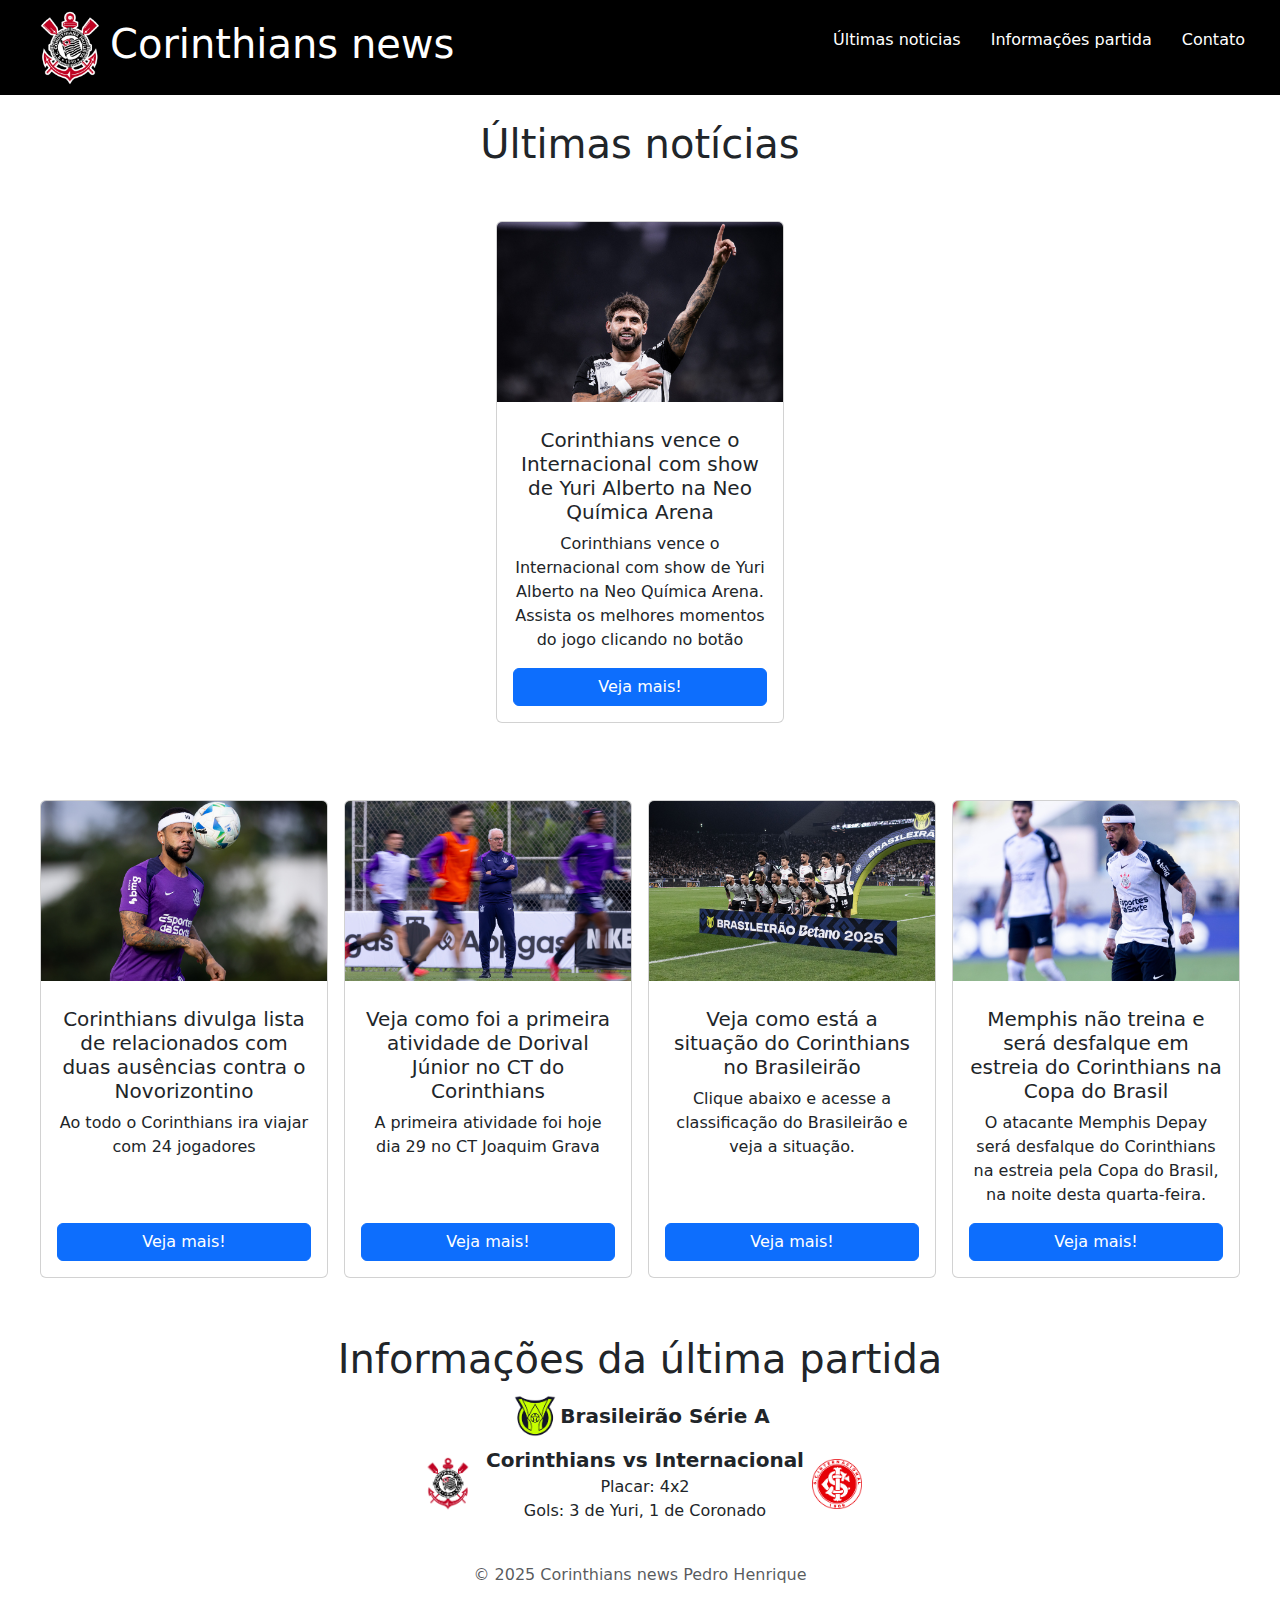
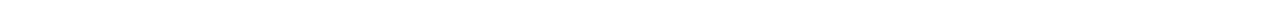
<file: index.html>
<!DOCTYPE html>
<html lang="en">

<head>
  <meta charset="UTF-8">
  <meta name="viewport" content="width=device-width, initial-scale=1.0">
  <title>Corinthians news</title>
  <link rel="stylesheet" href="css/style.css">
  <link href="https://cdn.jsdelivr.net/npm/bootstrap@5.3.3/dist/css/bootstrap.min.css" rel="stylesheet"
    integrity="sha384-QWTKZyjpPEjISv5WaRU9OFeRpok6YctnYmDr5pNlyT2bRjXh0JMhjY6hW+ALEwIH" crossorigin="anonymous">
  <script src="https://cdn.jsdelivr.net/npm/bootstrap@5.3.3/dist/js/bootstrap.bundle.min.js"
    integrity="sha384-YvpcrYf0tY3lHB60NNkmXc5s9fDVZLESaAA55NDzOxhy9GkcIdslK1eN7N6jIeHz"
    crossorigin="anonymous"></script>
  <link rel="stylesheet" href="https://cdn.jsdelivr.net/npm/bootstrap-icons/font/bootstrap-icons.css">
</head>

<body>
  <nav class="menu">
    <div class="logo">
      <a href="/../index.html">
      <img class="log" src="/../img/corinthiians.png" alt="logo" srcset="" >
  </a>
      <h1>Corinthians news</h1>
      
    </div>

    <ul>
      <li>Últimas noticias</li>
      <li>Informações partida</li>
      <li>Contato</li>
    </ul>
  </nav>

  <div class="hero">
    <h1>Últimas notícias</h1>
    <div class="cards">
      <div class="card text-center mb-3 d-flex flex-column" style="width: 18rem;"> <!--CARD 1-->
        <img src="../img/yuri.jpg" class="card-img-top" alt="...">
        <div class="card-body d-flex flex-column">
          <h5 class="card-title">Corinthians vence o Internacional com show de Yuri Alberto na Neo Química Arena
          </h5>
          <p class="card-text">Corinthians vence o Internacional com show de Yuri Alberto na Neo Química Arena. Assista os melhores momentos do jogo clicando no botão</p>
          <a href="https://youtu.be/P4ooqAw5cEU?si=aXiPsh2_pGWLsQsi" class="btn btn-primary mt-auto">Veja mais!</a>
        </div>
      </div>
      <div class="cards">
        <div class="card text-center mb-3 d-flex flex-column" style="width: 18rem;"> <!--CARD 2-->
          <img src="../img/memphis.jpg" class="card-img-top" alt="...">
          <div class="card-body d-flex flex-column">
            <h5 class="card-title">Corinthians divulga lista de relacionados com duas ausências contra o Novorizontino
            </h5>
            <p class="card-text">Ao todo o Corinthians ira viajar com 24 jogadores</p>
            <a href="../news1.html" class="btn btn-primary mt-auto">Veja mais!</a>
          </div>
        </div>

        <div class="card text-center mb-3 " style="width: 18rem;"> <!--CARD 2-->
          <img src="../img/dorival.jpg" class="card-img-top" alt="...">
          <div class="card-body d-flex flex-column">
            <h5 class="card-title">Veja como foi a primeira atividade de Dorival Júnior no CT do Corinthians</h5>
            <p class="card-text">A primeira atividade foi hoje dia 29 no CT Joaquim Grava</p>
            <a href="../news2.html" class="btn btn-primary mt-auto">Veja mais!</a>
          </div>
        </div>

        <div class="card text-center mb-3 d-flex flex-column" style="width: 18rem;"> <!--CARD 3-->
          <img src="../img/elenco.jpg" class="card-img-top" alt="...">
          <div class="card-body d-flex flex-column">
            <h5 class="card-title">Veja como está a situação do Corinthians no Brasileirão</h5>
            <p class="card-text">Clique abaixo e acesse a classificação do Brasileirão e veja a situação.</p>
            <a href="https://www.google.com/search?sa=X&sca_esv=1dda3acef72a6239&sxsrf=AHTn8zqNMxaZG3h8PhFTYANq-uHFPRHbaQ:1746369209876&q=corinthians+classifica%C3%A7%C3%A3o&si=[base64]&ved=2ahUKEwj54pqjhIqNAxWlpJUCHbwOLwMQwsAMegQILhAD&biw=1536&bih=695&dpr=1.25" class="btn btn-primary mt-auto">Veja mais!</a>
          </div>
        </div>

        <div class="card text-center mb-3 d-flex flex-column" style="width: 18rem;"> <!--CARD 4-->
          <img src="../img/degordojpg.jpg" class="card-img-top" alt="...">
          <div class="card-body d-flex flex-column">
            <h5 class="card-title">Memphis não treina e será desfalque em estreia do Corinthians na Copa do Brasil</h5>
            <p class="card-text">O atacante Memphis Depay será desfalque do Corinthians na estreia pela Copa do Brasil,
              na
              noite desta quarta-feira.</p>
            <a href="../news4.html" class="btn btn-primary mt-auto">Veja mais!</a>
          </div>
        </div>
      </div>

      <div class="info">
        <h1>Informações da última partida</h1>
        <div class="partida">
          <div class="d-flex justify-content-center align-items-center  mb-1">
            <img src="../img/br.png" alt="Logo Brasileirão" width="50" height="50">
            <span class="fs-5 fw-semibold " style="text-align: center;">Brasileirão Série A</span>
          </div>

          <div class="d-flex justify-content-center align-items-center gap-2">
            <img src="../img/corinthiians.png" alt="Corinthians" width="60" height="60">
            
            <div class="text-center">
              <span class="fs-5 fw-semibold d-flex">Corinthians vs Internacional</span>
              <span class="fs-6 d-block">Placar: 4x2</span>
              <span class="fs-6 d-block">Gols: 3 de Yuri, 1 de Coronado</span>
            </div>
            
            <img src="../img/SC_Internacional_Brazil_Logo.svg.png" alt="Internacional" width="50" height="50">
          </div>
          
        </div>
      </div>
    </div>
  </div>

  <footer class="d-flex flex-wrap justify-content-center align-items-center py-3 my-4">
    <p class="col-md-4 mb-0 text-muted text-center">&copy; 2025 Corinthians news Pedro Henrique</p>
  </footer>
  </div>
</body>

</html>
</file>
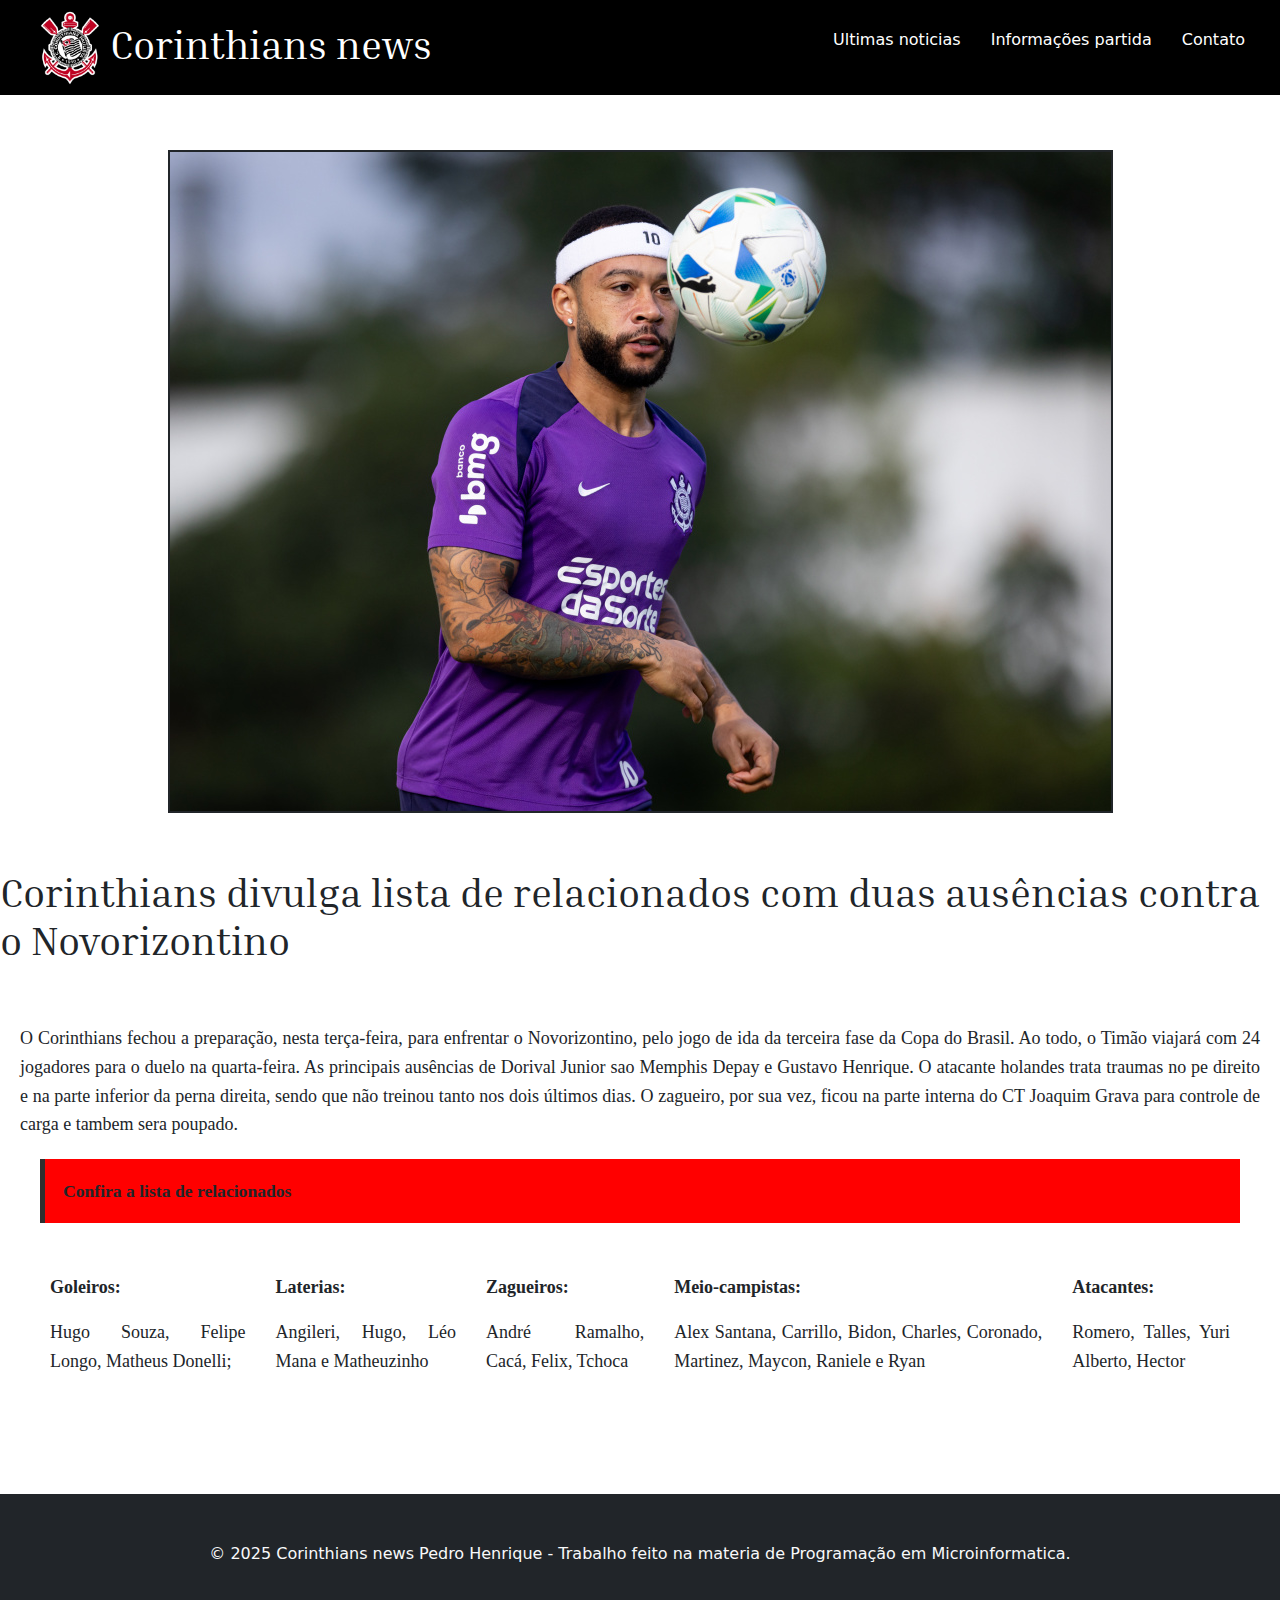
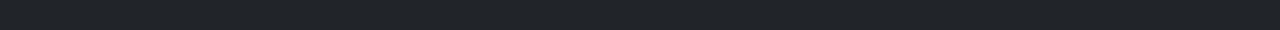
<file: news1.html>
<!DOCTYPE html>
<html lang="en">

<head>
  <meta charset="UTF-8">
  <meta name="viewport" content="width=device-width, initial-scale=1.0">
  <title>Corinthians news</title>
  <link rel="stylesheet" href="css/news1.css">
  <link href="https://cdn.jsdelivr.net/npm/bootstrap@5.3.3/dist/css/bootstrap.min.css" rel="stylesheet"
    integrity="sha384-QWTKZyjpPEjISv5WaRU9OFeRpok6YctnYmDr5pNlyT2bRjXh0JMhjY6hW+ALEwIH" crossorigin="anonymous">
  <script src="https://cdn.jsdelivr.net/npm/bootstrap@5.3.3/dist/js/bootstrap.bundle.min.js"
    integrity="sha384-YvpcrYf0tY3lHB60NNkmXc5s9fDVZLESaAA55NDzOxhy9GkcIdslK1eN7N6jIeHz"
    crossorigin="anonymous"></script>
  <link rel="stylesheet" href="https://cdn.jsdelivr.net/npm/bootstrap-icons/font/bootstrap-icons.css">
</head>

<body>
  <nav class="menu">
    <div class="logo">
      <a href="../index.html">
        <img class="log" src="../img/corinthiians.png" alt="logo" srcset="">
      </a>
      <h1>Corinthians news</h1>

    </div>

    <ul>
      <li>Ultimas noticias</li>
      <li>Informações partida</li>
      <li>Contato</li>
    </ul>
  </nav>
  <div class="hero">
    <div class="img">
      <img class="foto" src="../img/memphis.jpg" alt="" srcset="">
    </div>
    <h1>Corinthians divulga lista de relacionados com duas ausências contra o Novorizontino</h1>
    <div class="text">
      <span>
        O Corinthians fechou a preparação, nesta terça-feira, para enfrentar o Novorizontino, pelo jogo de ida da
        terceira fase da Copa do Brasil.
        Ao todo, o Timão viajará com 24 jogadores para o duelo na quarta-feira.
        As principais ausências de Dorival Junior sao Memphis Depay e Gustavo Henrique. O
atacante holandes trata traumas no pe direito e na parte inferior da perna direita, sendo
que não treinou tanto nos dois últimos dias. O zagueiro, por sua vez, ficou na parte
interna do CT Joaquim Grava para controle de carga e tambem sera poupado.
      </span>
      <div class="lista-relacionados">
        <div class="box-titulo">Confira a lista de relacionados</div>
        <ul>
          <li>
            <p>Goleiros:</p> Hugo Souza, Felipe Longo, Matheus Donelli;
          </li>
          <li><p>Laterias:</p> Angileri, Hugo, Léo Mana e Matheuzinho</li>
          <li><p>Zagueiros:</p> André Ramalho, Cacá, Felix, Tchoca</li>
          <li><p>Meio-campistas:</p> Alex Santana, Carrillo, Bidon, Charles, Coronado, Martinez, Maycon, Raniele e Ryan </li>
          <li><p>Atacantes:</p> Romero, Talles, Yuri Alberto, Hector</li>
        </ul>
      </div>
    </div>
    <footer class=" footer-fixed d-flex flex-wrap justify-content-center align-items-center py-5 my-6 bg-dark">
  <p class=" text-light text-center">
    &copy; 2025 Corinthians news Pedro Henrique - Trabalho feito na materia de Programação em Microinformatica.
  </p>
</footer>
</body>
</file>
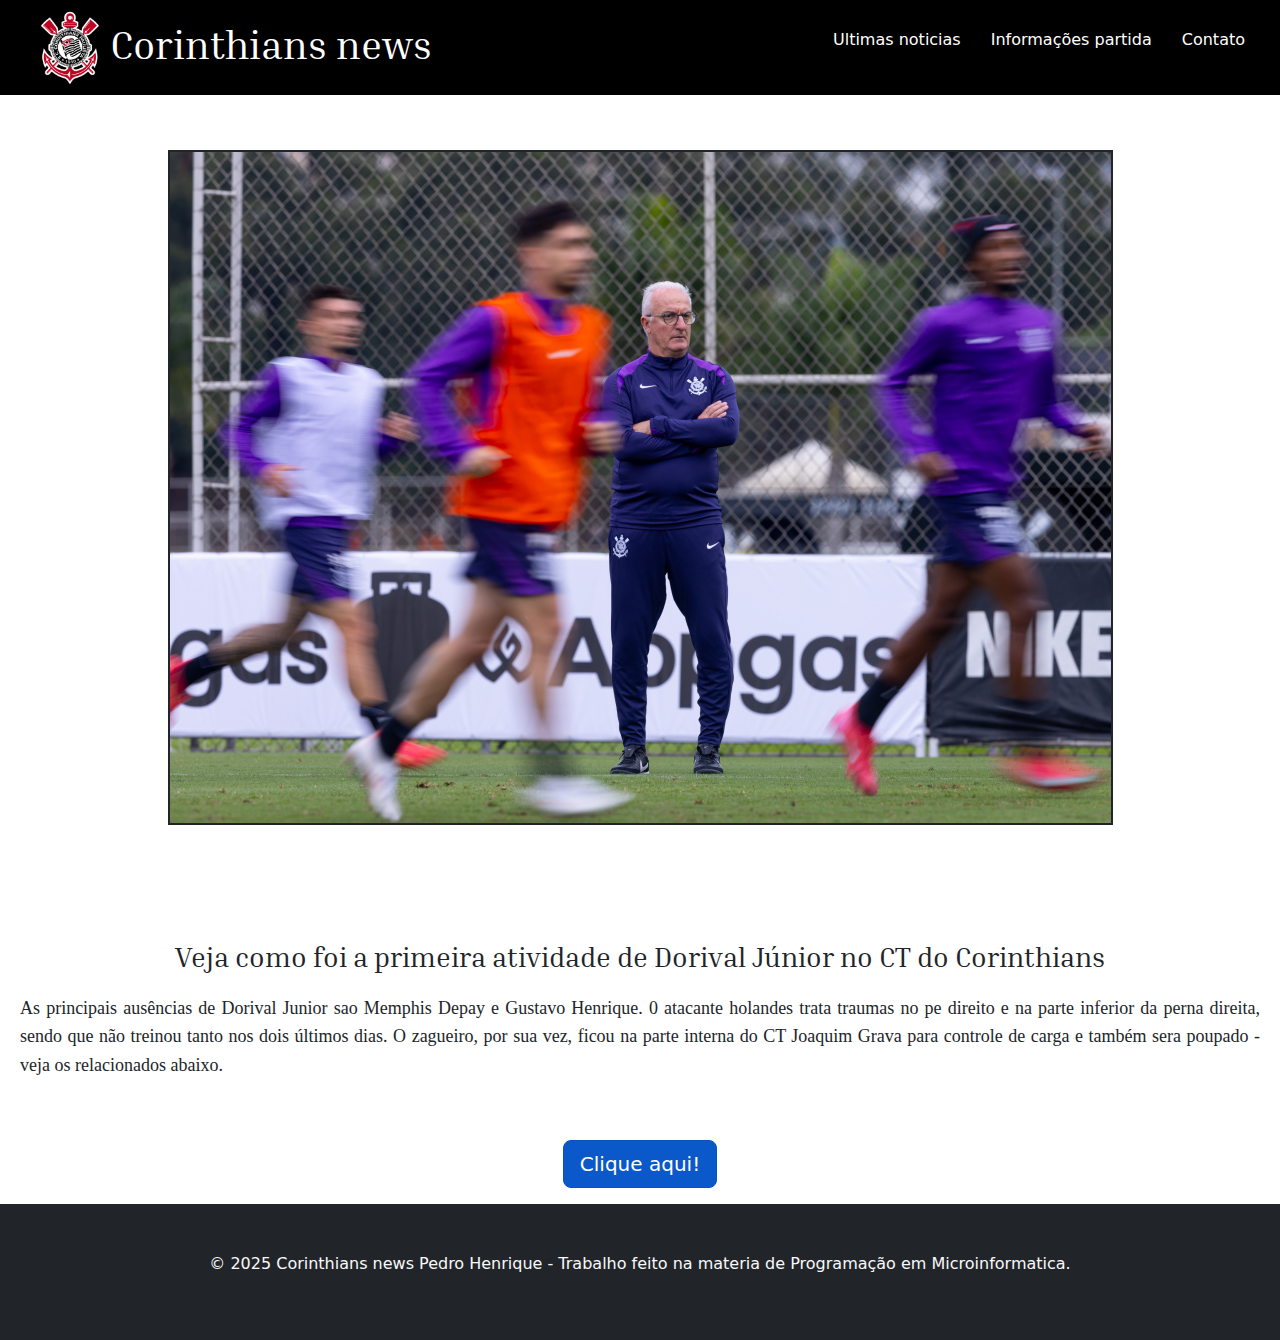
<file: news2.html>
<!DOCTYPE html>
<html lang="en">

<head>
  <meta charset="UTF-8">
  <meta name="viewport" content="width=device-width, initial-scale=1.0">
  <title>Corinthians news</title>
  <link rel="stylesheet" href="css/news2.css">
  <link href="https://cdn.jsdelivr.net/npm/bootstrap@5.3.3/dist/css/bootstrap.min.css" rel="stylesheet"
    integrity="sha384-QWTKZyjpPEjISv5WaRU9OFeRpok6YctnYmDr5pNlyT2bRjXh0JMhjY6hW+ALEwIH" crossorigin="anonymous">
  <script src="https://cdn.jsdelivr.net/npm/bootstrap@5.3.3/dist/js/bootstrap.bundle.min.js"
    integrity="sha384-YvpcrYf0tY3lHB60NNkmXc5s9fDVZLESaAA55NDzOxhy9GkcIdslK1eN7N6jIeHz"
    crossorigin="anonymous"></script>
  <link rel="stylesheet" href="https://cdn.jsdelivr.net/npm/bootstrap-icons/font/bootstrap-icons.css">
</head>

<body>
  <nav class="menu">
    <div class="logo">
      <a href="/index.html">
        <img class="log" src="/img/corinthiians.png" alt="logo" srcset="">
      </a>
      <h1>Corinthians news</h1>

    </div>

    <ul>
      <li>Ultimas noticias</li>
      <li>Informações partida</li>
      <li>Contato</li>
    </ul>
  </nav>
  <div class="hero">
    <div class="img">
      <img class="foto" src="img/dorival.jpg" alt="" srcset="">
    </div>
    <div class="text">
      <h1>Veja como foi a primeira atividade de Dorival Júnior no CT do Corinthians</h1>
      <span>
        As principais ausências de Dorival Junior sao Memphis Depay e Gustavo Henrique. 0
        atacante holandes trata traumas no pe direito e na parte inferior da perna direita, sendo
        que não treinou tanto nos dois últimos dias. O zagueiro, por sua vez, ficou na parte
        interna do CT Joaquim Grava para controle de carga e também sera poupado - veja os
        relacionados abaixo.
      </span>
    </div>
   <div class="d-flex justify-content-center mb-3">
  <a href="/news1.html" class="btn btn-primary btn-lg active" role="button" aria-pressed="true">Clique aqui!</a>
</div>
<footer class=" footer-fixed d-flex flex-wrap justify-content-center align-items-center py-5 my-6 bg-dark">
  <p class=" text-light text-center">
    &copy; 2025 Corinthians news Pedro Henrique - Trabalho feito na materia de Programação em Microinformatica.
  </p>
</footer>
</body>
</file>
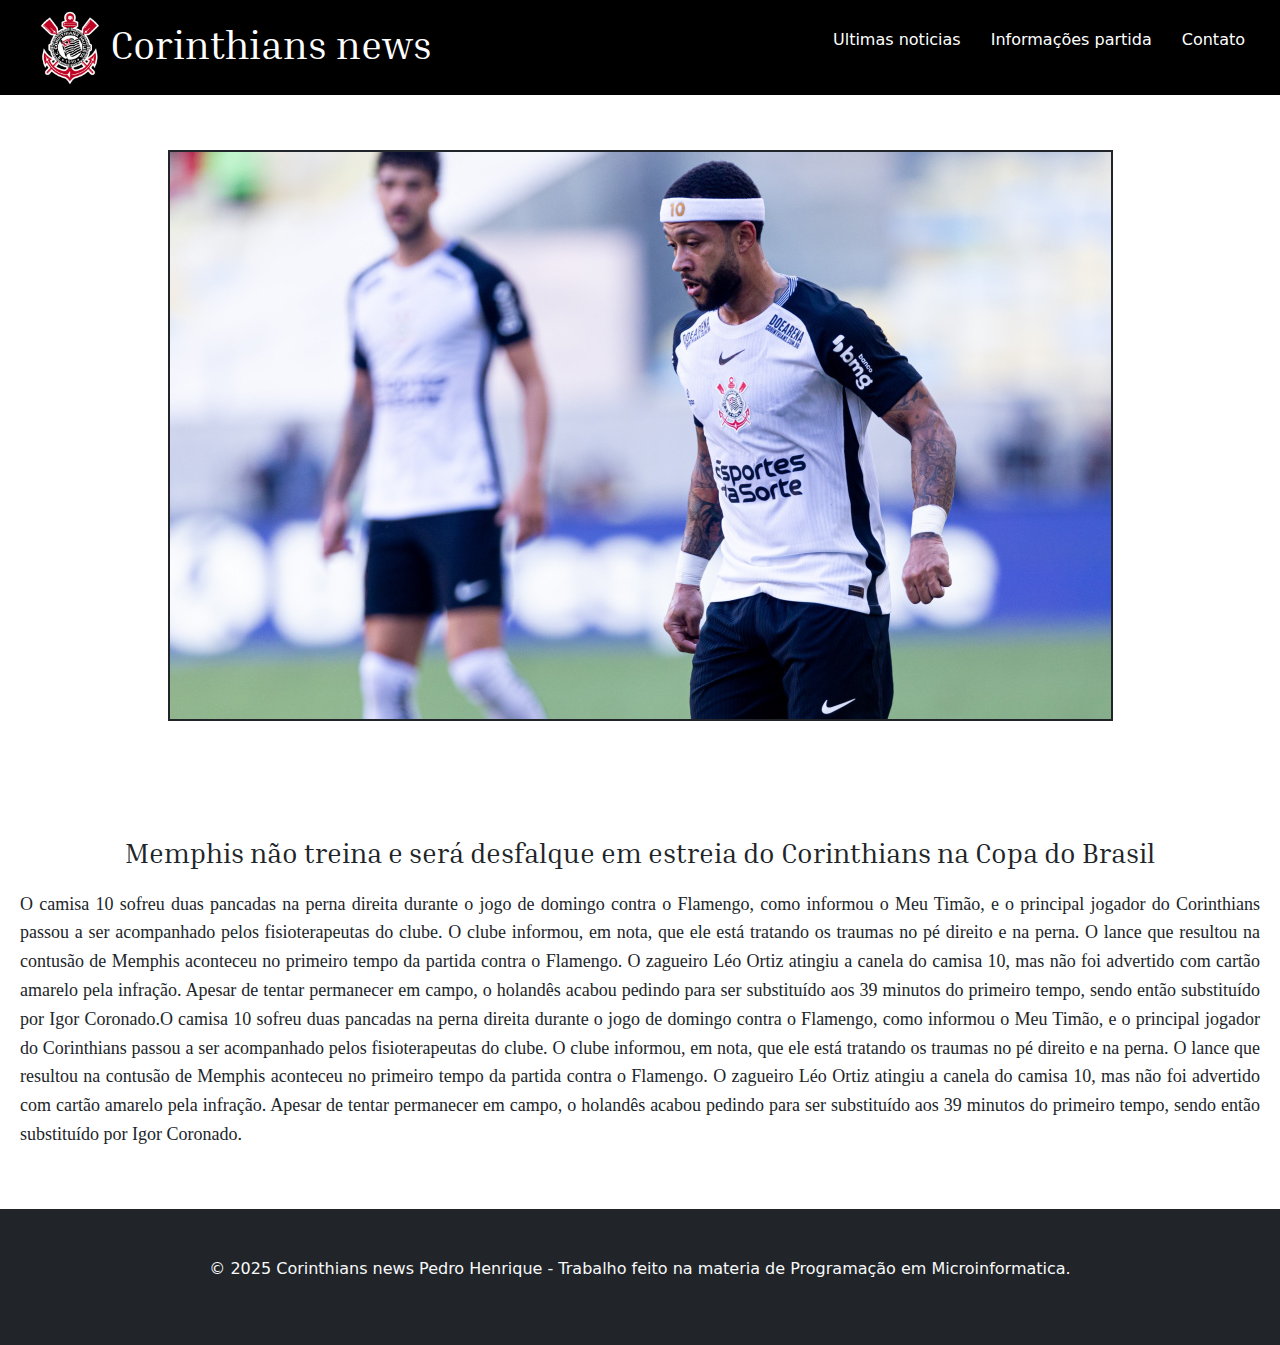
<file: news4.html>
<!DOCTYPE html>
<html lang="en">

<head>
  <meta charset="UTF-8">
  <meta name="viewport" content="width=device-width, initial-scale=1.0">
  <title>Corinthians news</title>
  <link rel="stylesheet" href="css/news4.css">
  <link href="https://cdn.jsdelivr.net/npm/bootstrap@5.3.3/dist/css/bootstrap.min.css" rel="stylesheet"
    integrity="sha384-QWTKZyjpPEjISv5WaRU9OFeRpok6YctnYmDr5pNlyT2bRjXh0JMhjY6hW+ALEwIH" crossorigin="anonymous">
  <script src="https://cdn.jsdelivr.net/npm/bootstrap@5.3.3/dist/js/bootstrap.bundle.min.js"
    integrity="sha384-YvpcrYf0tY3lHB60NNkmXc5s9fDVZLESaAA55NDzOxhy9GkcIdslK1eN7N6jIeHz"
    crossorigin="anonymous"></script>
  <link rel="stylesheet" href="https://cdn.jsdelivr.net/npm/bootstrap-icons/font/bootstrap-icons.css">
</head>

<body>
  <nav class="menu">
    <div class="logo">
      <a href="/index.html">
        <img class="log" src="/img/corinthiians.png" alt="logo" srcset="">
      </a>
      <h1>Corinthians news</h1>

    </div>

    <ul>
      <li>Ultimas noticias</li>
      <li>Informações partida</li>
      <li>Contato</li>
    </ul>
  </nav>
  <div class="hero">
    <div class="img">
      <img class="foto" src="img/degordojpg.jpg" alt="" srcset="">
    </div>
    <div class="text">
      <h1>Memphis não treina e será desfalque em estreia do Corinthians na Copa do Brasil</h1>
      <span>
      O camisa 10 sofreu duas pancadas na perna direita durante o jogo de domingo contra o
Flamengo, como informou o Meu Timão, e o principal jogador do Corinthians passou a ser
acompanhado pelos fisioterapeutas do clube. O clube informou, em nota, que ele está
tratando os traumas no pé direito e na perna.

O lance que resultou na contusão de Memphis aconteceu no primeiro tempo da partida
contra o Flamengo. O zagueiro Léo Ortiz atingiu a canela do camisa 10, mas não foi
advertido com cartão amarelo pela infração. Apesar de tentar permanecer em campo, o
holandês acabou pedindo para ser substituído aos 39 minutos do primeiro tempo, sendo
então substituído por Igor Coronado.O camisa 10 sofreu duas pancadas na perna direita durante o jogo de domingo contra o
Flamengo, como informou o Meu Timão, e o principal jogador do Corinthians passou a ser
acompanhado pelos fisioterapeutas do clube. O clube informou, em nota, que ele está
tratando os traumas no pé direito e na perna.

O lance que resultou na contusão de Memphis aconteceu no primeiro tempo da partida
contra o Flamengo. O zagueiro Léo Ortiz atingiu a canela do camisa 10, mas não foi
advertido com cartão amarelo pela infração. Apesar de tentar permanecer em campo, o
holandês acabou pedindo para ser substituído aos 39 minutos do primeiro tempo, sendo
então substituído por Igor Coronado.
      </span>
    </div>
 <footer class=" footer-fixed d-flex flex-wrap justify-content-center align-items-center py-5 my-6 bg-dark">
  <p class=" text-light text-center">
    &copy; 2025 Corinthians news Pedro Henrique - Trabalho feito na materia de Programação em Microinformatica.
  </p>
</footer>

</body>
</file>
<file: css/style.css>
*{
    padding: 0;
    margin: 0;
    box-sizing: border-box;
}
.hero h1{
    display: flex;
    align-items: center;
    justify-content: center;
    margin-top: 25px;
}
ul{
    display: flex;
    list-style: none;
    align-items: center;
    justify-content: center; 
    margin: 0; 
    padding: 0; 
   
}
li{
    padding: 15px;
}
.menu{
    display: flex;
    align-items: center;
    justify-content: space-between;
    height: 95px;
    background-color: black;
    color: #ffff;
    padding: 0 20px; 
}
.container{
    color: black;
  
   
}

.logo{
    display: flex;
    align-items: center;
    padding: 10px;
}

.text{
    text-align: center;
}
.card{
    height: 50%; 
    display: flex;
    flex-direction: column;
    justify-content: space-between;
    margin-top: 45px;
        gap: 10px;
    
}
.cards {
    display: flex;
    flex-wrap: wrap;
    gap: 1rem;
    justify-content: center;
}   
.card-img-top {
    height: 180px; 
    object-fit: cover; 
}
.log{
    height: 80px;
}
.last_news{
    display: flex;

}
h1{
    display: flex;
    align-items: center;
    justify-content: center;
}
    @media (max-width: 768px) {
            .card {
                width: 100%;
                /* 1 card por linha em telas pequenas */
            }

            .menu {
                flex-direction: column;
                align-items: flex-start;
            }

            .menu ul {
                margin-top: 10px;
                flex-direction: column;
                align-items: flex-start;
            }

            .menu ul li {
                margin: 5px 0;
            }
        }
</file>
<file: css/news1.css>
@import url('https://fonts.googleapis.com/css2?family=Inria+Serif:ital,wght@0,300;0,400;0,700;1,300;1,400;1,700&family=Noto+Sans:ital,wght@0,100..900;1,100..900&display=swap');

*{
    padding: 0;
    margin: 0;
    box-sizing: border-box;
}
h1{
    display: flex;
    align-items: center;
    justify-content: center;
}
ul{
    display: flex;
    list-style: none;
    align-items: center;
    justify-content: center; 
    margin: 0; 
    padding: 0; 
   
}
li{
    padding: 15px;
}
.menu{
    display: flex;
    align-items: center;
    justify-content: space-between;
    height: 95px;
    background-color: black;
    color: #ffff;
    padding: 0 20px; 
}
.container{
    color: black;
  
   
}

.logo{
    display: flex;
    align-items: center;
    padding: 10px;
}

.text{
    text-align: center;
}
.card{
    height: 100%; 
    display: flex;
    flex-direction: column;
    justify-content: space-between;
    margin-top: 45px;
    gap: 15px;
    
}
.cards {
    display: flex;
    flex-wrap: wrap;
    gap: 1rem;
    justify-content: center;
}
.card-img-top {
    height: 180px; 
    object-fit: cover; 
}
.log{
    height: 80px;
}
.last_news{
    display: flex;

}
h1{
    display: flex;
    align-items: center;
    justify-content: center;
    font-family: "Inria Serif", serif;
    font-weight: 300;
    font-style: normal;

}
.img{
    display: flex;
    align-items: center;
    justify-content: center;
    padding: 55px;
}
.foto{
    border: 2px solid;
}
.text span{
      margin-bottom: 15px;
  font-size: 18px;
   text-align: justify;
}
.text h1{
    text-align: center;
  font-size: 28px;
  margin-bottom: 20px;
}
.text{
    
  margin: 40px auto;
  padding: 20px;
  font-family: 'Georgia', serif;
  line-height: 1.6;
  text-align: justify;
}
.box-titulo{
    background-color: red;
    padding: 18px;
    display: flex;
    font-weight: bold;
    font-size: 1.1em;
    border-left: 5px solid #2f2f2f;
    margin-bottom: 20px;
    margin: 20px;

}
.lista-relacionados ul {
    list-style: none;
    padding-left: 20px;
    font-size: 18px;
    padding: 15px;
}

.lista-relacionados li {
    margin-bottom: 12px;
}
li p{
    font-weight: bold;
}
@media (max-width: 768px) {
            .menu {
                flex-direction: column;
                align-items: flex-start;
            }

            .menu ul {
                margin-top: 10px;
                flex-direction: column;
                align-items: flex-start;
            }

            .menu ul li {
                margin: 5px 0;
            }
        }
</file>
<file: css/news2.css>
@import url('https://fonts.googleapis.com/css2?family=Inria+Serif:ital,wght@0,300;0,400;0,700;1,300;1,400;1,700&family=Noto+Sans:ital,wght@0,100..900;1,100..900&display=swap');

*{
    padding: 0;
    margin: 0;
    box-sizing: border-box;
}
h1{
    display: flex;
    align-items: center;
    justify-content: center;
}
ul{
    display: flex;
    list-style: none;
    align-items: center;
    justify-content: center; 
    margin: 0; 
    padding: 0; 
   
}
li{
    padding: 15px;
}
.menu{
    display: flex;
    align-items: center;
    justify-content: space-between;
    height: 95px;
    background-color: black;
    color: #ffff;
    padding: 0 20px; 
}
.container{
    color: black;
  
   
}

.logo{
    display: flex;
    align-items: center;
    padding: 10px;
}

.text{
    text-align: center;
}
.card{
    height: 100%; 
    display: flex;
    flex-direction: column;
    justify-content: space-between;
    margin-top: 45px;
    gap: 15px;
    
}
.cards {
    display: flex;
    flex-wrap: wrap;
    gap: 1rem;
    justify-content: center;
}
.card-img-top {
    height: 180px; 
    object-fit: cover; 
}
.log{
    height: 80px;
}
.last_news{
    display: flex;

}
h1{
    display: flex;
    align-items: center;
    justify-content: center;
    font-family: "Inria Serif", serif;
    font-weight: 300;
    font-style: normal;

}
.img{
    display: flex;
    align-items: center;
    justify-content: center;
    padding: 55px;
}
.foto{
    border: 2px solid;
}
.text span{
      margin-bottom: 15px;
  font-size: 18px;
   text-align: justify;
}
.text h1{
    text-align: center;
  font-size: 28px;
  margin-bottom: 20px;
}
.text{
  margin: 40px auto;
  padding: 20px;
  font-family: 'Georgia', serif;
  line-height: 1.6;
  text-align: justify;
}
@media (max-width: 768px) {
            .menu {
                flex-direction: column;
                align-items: flex-start;
            }

            .menu ul {
                margin-top: 10px;
                flex-direction: column;
                align-items: flex-start;
            }

            .menu ul li {
                margin: 5px 0;
            }
        }
</file>
<file: css/news4.css>
@import url('https://fonts.googleapis.com/css2?family=Inria+Serif:ital,wght@0,300;0,400;0,700;1,300;1,400;1,700&family=Noto+Sans:ital,wght@0,100..900;1,100..900&display=swap');

*{
    padding: 0;
    margin: 0;
    box-sizing: border-box;
}
h1{
    display: flex;
    align-items: center;
    justify-content: center;
}
ul{
    display: flex;
    list-style: none;
    align-items: center;
    justify-content: center; 
    margin: 0; 
    padding: 0; 
   
}
li{
    padding: 15px;
}
.menu{
    display: flex;
    align-items: center;
    justify-content: space-between;
    height: 95px;
    background-color: black;
    color: #ffff;
    padding: 0 20px; 
}
.container{
    color: black;
  
   
}

.logo{
    display: flex;
    align-items: center;
    padding: 10px;
}

.text{
    text-align: center;
}
.card{
    height: 100%; 
    display: flex;
    flex-direction: column;
    justify-content: space-between;
    margin-top: 45px;
    gap: 15px;
    
}
.cards {
    display: flex;
    flex-wrap: wrap;
    gap: 1rem;
    justify-content: center;
}
.card-img-top {
    height: 180px; 
    object-fit: cover; 
}
.log{
    height: 80px;
}
.last_news{
    display: flex;

}
h1{
    display: flex;
    align-items: center;
    justify-content: center;
    font-family: "Inria Serif", serif;
    font-weight: 300;
    font-style: normal;

}
.img{
    display: flex;
    align-items: center;
    justify-content: center;
    padding: 55px;
}
.foto{
    border: 2px solid;
}
.text span{
      margin-bottom: 15px;
  font-size: 18px;
   text-align: justify;
}
.text h1{
    text-align: center;
  font-size: 28px;
  margin-bottom: 20px;
}
.text{
  margin: 40px auto;
  padding: 20px;
  font-family: 'Georgia', serif;
  line-height: 1.6;
  text-align: justify;
}
@media (max-width: 768px) {
            .menu {
                flex-direction: column;
                align-items: flex-start;
            }

            .menu ul {
                margin-top: 10px;
                flex-direction: column;
                align-items: flex-start;
            }

            .menu ul li {
                margin: 5px 0;
            }
        }
</file>
